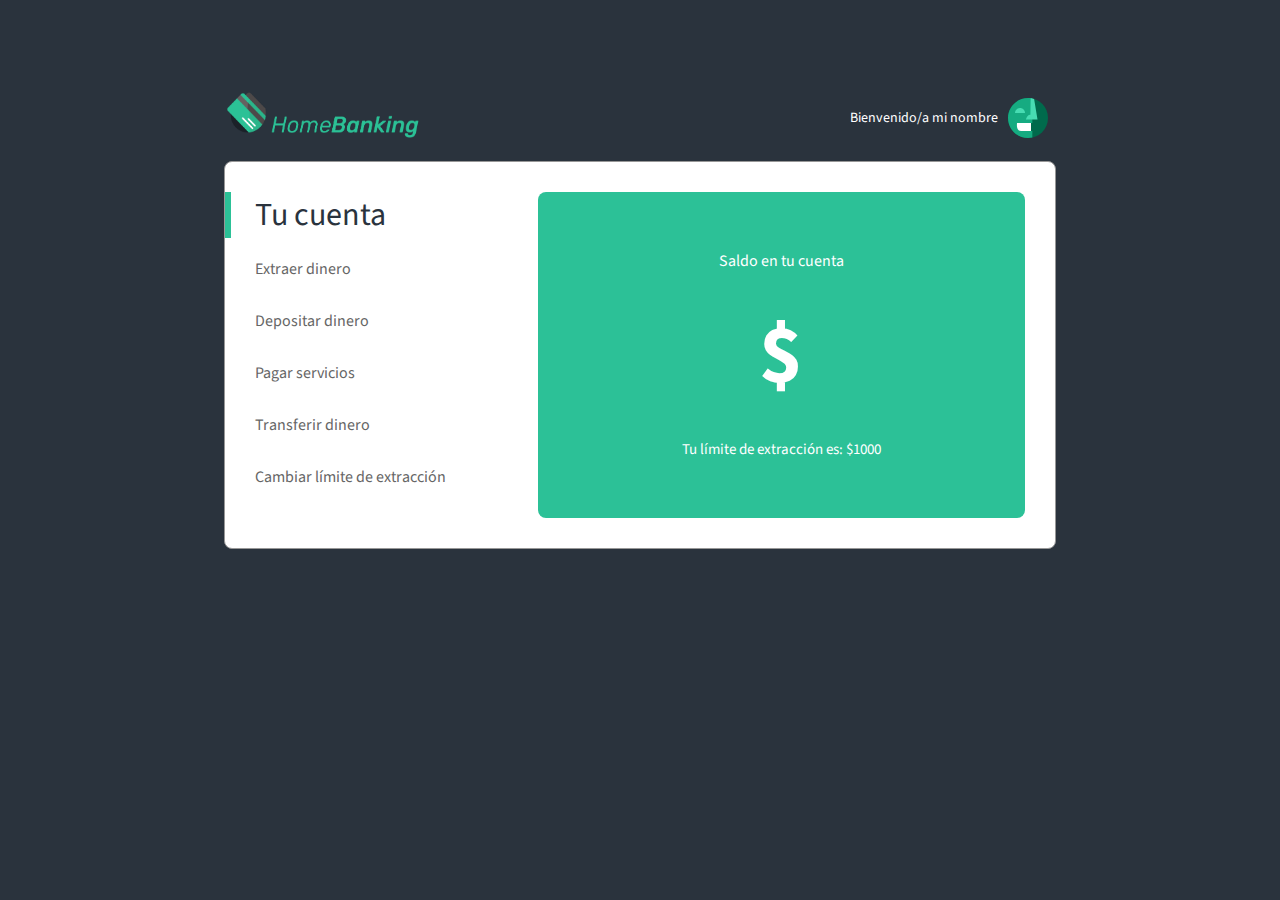
<file: recursos-home-banking/index.html>
<!DOCTYPE html>
<html>
  <head>
    <meta charset="UTF-8">
    <link rel="stylesheet" type="text/css" href="css/style.css">
    <link href="https://fonts.googleapis.com/css?family=Source+Sans+Pro" rel="stylesheet">
    <title>HOME BANKING</title>
    <meta name="viewport" content="width=device-width, initial-scale=1.0">
  </head>
  <body>
    <div class="header">
      <img class="logo" src="img/logo.png"/>
      <div class="align-left">
        <span id="nombre">Bienvenido/a</span>
        <img class="avatar" src="img/avatar.svg"/>
      </div>
    </div>
    <div class="white-container">
      <div class="menu-container">
        <h1 class="tu-cuenta">Tu cuenta</h1>
        <button class="links" onclick="extraerDinero()">Extraer dinero</button>
        <button class="links" onclick="depositarDinero()">Depositar dinero</button>
        <button class="links" onclick="pagarServicio()">Pagar servicios</button>
        <button class="links" onclick="transferirDinero()">Transferir dinero</button>
        <button class="links" onclick="cambiarLimiteDeExtraccion()">Cambiar límite de extracción</button>
      </div>  
      <div class="green-container">
        <div class="cuenta-info">
          <p>Saldo en tu cuenta</p>
          <h3 id="saldo-cuenta">$</h3>
          <p id="limite-extraccion">Tu límite de extracción es: </p>
        </div>
      </div>
    </div>
    <script src="js/homebanking.js"></script>
  </body>
</html>
</file>
<file: recursos-home-banking/css/style.css>
body {
    margin: 0;

    font-family: "Source Sans Pro", sans-serif;

    background-color: #2a333d;
}

.avatar {
    display: inline-block;

    vertical-align: text-bottom;
}

.logo {
    display: inline-block;
    width: 200px;
    height: 50px;

    text-align: left;
    vertical-align: text-bottom;
}

.align-left {
    display: flex;
    padding: 8px;

    align-items: center;
}

.tu-cuenta {
    padding-left: 24px;
    margin: 0;
    margin-left: -30px;

    font-family: "Source Sans Pro";
    font-size: 32px;
    font-weight: normal;

    color: #2a333d;
    border-left: 6px solid #2cc197;
}

.header {
    display: flex;
    width: 65%;
    margin: 7% auto 0;
    margin-bottom: 15px;

    justify-content: space-between;
}

.cuenta-info {
    display: block;
    width: 100%;
}

#nombre {
    display: inline-block;
    margin-right: 10px;
    overflow: hidden;

    font-size: 14px;

    text-overflow: ellipsis;

    color: #fff;
}

.links {
    position: relative;

    display: block;
    padding: 0;
    margin: 20px 0;
    margin-bottom: 30px;

    font-family: "Source Sans Pro";
    font-size: 16px;

    cursor: pointer;
    -webkit-transition: all .6s ease-in-out;
       -moz-transition: all .6s ease-in-out;
         -o-transition: all .6s ease-in-out;
            transition: all .6s ease-in-out;
    text-align: left;
    vertical-align: text-bottom;

    color: #666;
    border: 0;
    background-color: transparent;
}

.links:hover {
    margin-left: 10px;

    color: #2cc197;
}

.white-container {
    display: flex;
    width: 65%;
    padding: 30px;
    margin: 0 auto;
    box-sizing: border-box;

    border: 1px solid #979797;
    border-radius: 8px;
    background-color: #fff;

    justify-content: center;
}

.green-container {
    display: flex;
    width: 65%;
    box-sizing: border-box;

    text-align: center;

    color: white;
    border-radius: 8px;
    background-color: #2cc197;

    align-items: center;
}

.menu-container {
    display: block;
    width: 35%;
    padding-right: 20px;
}

.cuenta-container {
    width: 35%;
}

#saldo-cuenta {
    margin-top: 5%;
    margin-bottom: 5%;
    overflow: hidden;

    font-size: 6.5vw;

    text-align: center;
    text-overflow: ellipsis;
}

#limite-extraccion {
    overflow: hidden;

    font-size: 15px;

    text-overflow: ellipsis;
}

@media only screen and (max-width: 800px) {
    .white-container {
        flex-direction: column-reverse;
    }

    .green-container {
        width: 100%;
        margin-bottom: 20px;
    }

    #saldo-cuenta {
        font-size: 8.5vw;
    }

    .menu-container {
        width: 100%;
    }

    .header {
        margin-bottom: 10px;
        flex-direction: column;

        align-items: center;
    }

    .logo {
        margin-bottom: 10px;
    }
}
</file>
